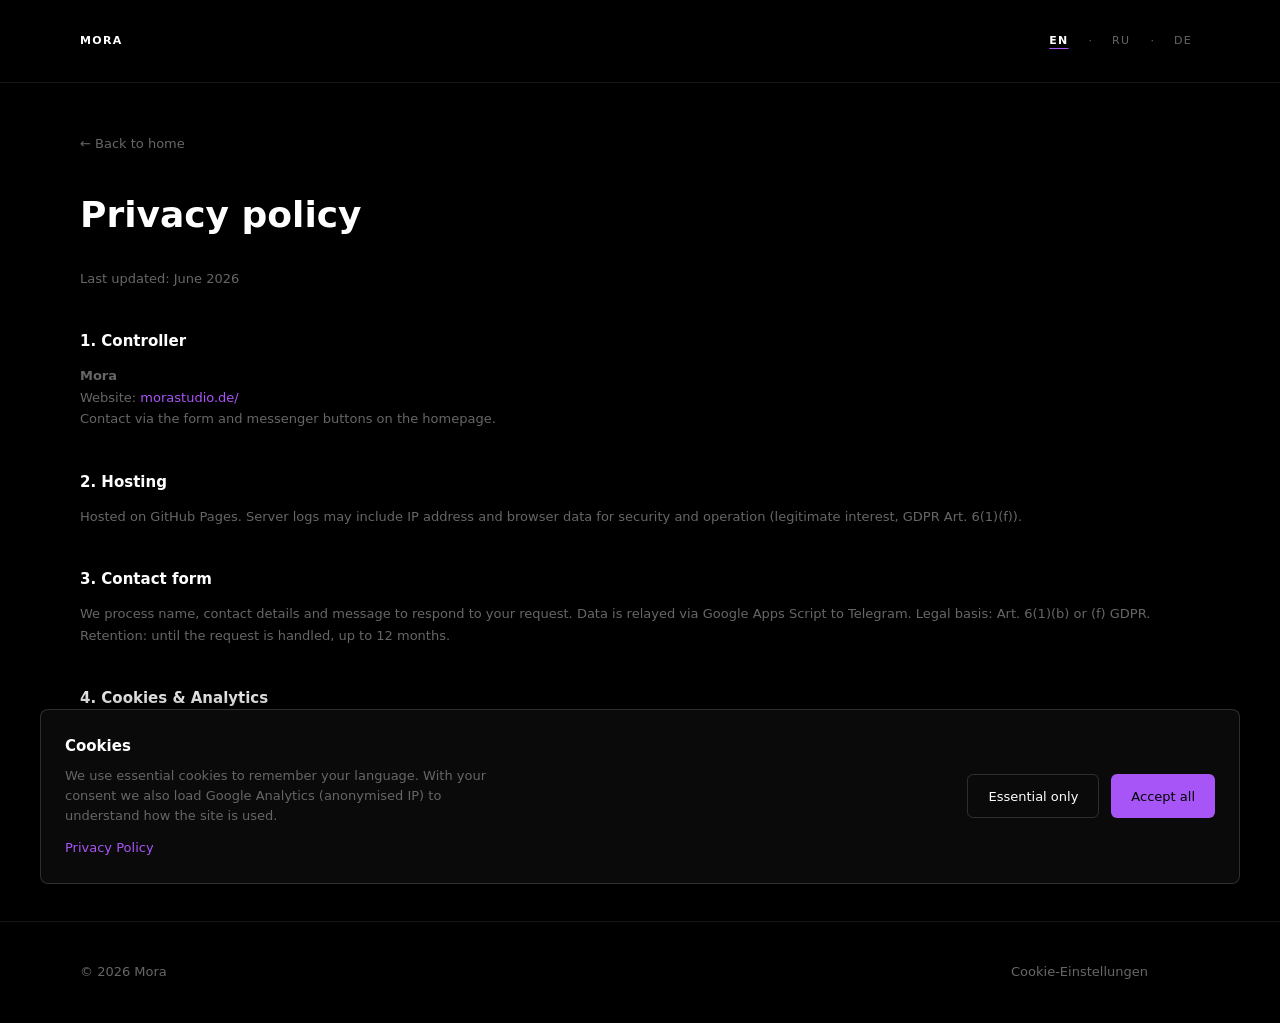
<file: datenschutz.html>
<!DOCTYPE html>
<html lang="de">
<head>
  <meta charset="UTF-8">
  <meta name="viewport" content="width=device-width, initial-scale=1.0">
  <meta name="referrer" content="strict-origin-when-cross-origin">
  <meta http-equiv="Content-Security-Policy" content="default-src 'self'; script-src 'self' https://www.googletagmanager.com; style-src 'self' https://fonts.googleapis.com 'unsafe-inline'; font-src 'self' https://fonts.gstatic.com; img-src 'self' data: https:; connect-src 'self' https://www.google-analytics.com https://region1.google-analytics.com https://www.googletagmanager.com; base-uri 'self'; form-action 'self'; frame-ancestors 'none'">
  <meta name="robots" content="noindex, follow">
  <title>Datenschutz — Mora</title>
  <link rel="icon" href="/favicon.ico" sizes="48x48">
  <link rel="icon" href="/favicon.svg" type="image/svg+xml">
  <link rel="preconnect" href="https://fonts.googleapis.com">
  <link rel="preconnect" href="https://fonts.gstatic.com" crossorigin>
  <link href="https://fonts.googleapis.com/css2?family=Inter:wght@400;500;600;700&display=swap" rel="stylesheet">
  <link rel="stylesheet" href="css/styles.css?v=19">
</head>
<body class="legal-page" data-legal-page="privacy">
  <header class="legal-page__header">
    <div class="container legal-page__header-inner">
      <a class="header__logo" href="/">Mora</a>
      <div class="lang-switcher" role="group" aria-label="Language">
        <button class="lang-switcher__btn" type="button" data-lang="en" aria-pressed="false">EN</button>
        <span class="lang-switcher__sep" aria-hidden="true">·</span>
        <button class="lang-switcher__btn" type="button" data-lang="ru" aria-pressed="false">RU</button>
        <span class="lang-switcher__sep" aria-hidden="true">·</span>
        <button class="lang-switcher__btn lang-switcher__btn--active" type="button" data-lang="de" aria-pressed="true">DE</button>
      </div>
    </div>
  </header>

  <main class="container legal-page__main">
    <a class="legal-page__back" href="/" data-legal-back>← Zur Startseite</a>
    <article class="legal-page__body" id="legal-body"></article>
  </main>

  <footer class="footer">
    <div class="container footer__inner">
      <p class="footer__copy">© 2026 Mora</p>
      <nav class="footer__nav" aria-label="Legal">
        <button class="footer__link footer__link-btn" type="button" data-cookie-settings>Cookie-Einstellungen</button>
      </nav>
    </div>
  </footer>

  <div class="cookie-banner" id="cookie-banner" role="dialog" aria-labelledby="cookie-banner-title" hidden>
    <div class="cookie-banner__inner container">
      <div class="cookie-banner__copy">
        <p class="cookie-banner__title" id="cookie-banner-title" data-cookie-title>Cookies</p>
        <p class="cookie-banner__text" data-cookie-text></p>
        <a class="cookie-banner__policy" href="/datenschutz.html" data-cookie-policy>Datenschutzerklärung</a>
      </div>
      <div class="cookie-banner__actions">
        <button class="btn btn--ghost" type="button" data-cookie-essential>Nur notwendige</button>
        <button class="btn btn--primary" type="button" data-cookie-accept>Alle akzeptieren</button>
      </div>
    </div>
  </div>

  <script src="js/security.js?v=1"></script>
  <script src="js/legal-config.js?v=3"></script>
  <script src="js/analytics-config.js?v=2"></script>
  <script src="js/analytics.js?v=3"></script>
  <script src="js/cookie-consent.js?v=1"></script>
  <script src="js/legal.js?v=4"></script>
</body>
</html>
</file>
<file: css/styles.css>
/* ==========================================================================
   Design Tokens v1.3 — editorial black + purple accent
   ========================================================================== */

:root {
  /* Raw colors */
  --color-black: #000000;
  --color-gray-950: #0A0A0A;
  --color-gray-900: #111111;
  --color-gray-700: #333333;
  --color-gray-500: #666666;
  --color-gray-400: #999999;
  --color-gray-200: #CCCCCC;
  --color-white: #FFFFFF;
  --color-purple-400: #C084FC;
  --color-purple-500: #A855F7;
  --color-purple-600: #9333EA;
  --color-purple-glow: rgba(168, 85, 247, 0.25);
  --color-amber-400: #FBBF24;
  --color-red-400: #F87171;
  --color-green-400: #4ADE80;

  /* Semantic backgrounds */
  --bg-page: var(--color-black);
  --bg-surface: var(--color-gray-950);
  --bg-surface-hover: var(--color-gray-900);
  --bg-elevated: var(--color-gray-950);
  --bg-accent-subtle: rgba(168, 85, 247, 0.06);

  /* Text */
  --text-primary: var(--color-white);
  --text-secondary: var(--color-gray-400);
  --text-muted: var(--color-gray-500);
  --text-inverse: var(--color-black);

  /* Accent */
  --color-accent: var(--color-purple-500);
  --color-accent-hover: var(--color-purple-400);
  --color-accent-active: var(--color-purple-600);
  --color-accent-muted: rgba(168, 85, 247, 0.15);

  /* Borders */
  --border-default: rgba(255, 255, 255, 0.15);
  --border-subtle: rgba(255, 255, 255, 0.08);
  --border-accent: rgba(168, 85, 247, 0.5);
  --border-width: 1px;
  --border-width-thick: 2px;

  /* Status */
  --color-success: var(--color-green-400);
  --color-error: var(--color-red-400);
  --color-badge: var(--color-amber-400);
  --overlay-backdrop: rgba(0, 0, 0, 0.85);

  /* Wireframe */
  --wireframe-stroke: rgba(255, 255, 255, 0.35);
  --wireframe-stroke-accent: var(--color-purple-glow);

  /* Mockup screenshots */
  --mockup-aspect-ratio: 16 / 10;
  --mockup-screenshot-bg: #0b0f14;

  /* Typography */
  --font-sans: "Inter", system-ui, -apple-system, "Segoe UI", Roboto, sans-serif;
  --font-mono: "JetBrains Mono", "Fira Code", ui-monospace, monospace;

  --text-display: 4rem;
  --text-h1: 2.75rem;
  --text-h2: 1.75rem;
  --text-h3: 1.125rem;
  --text-body-lg: 1.0625rem;
  --text-body: 0.9375rem;
  --text-body-sm: 0.8125rem;
  --text-label: 0.6875rem;
  --text-button: 0.8125rem;

  --tracking-tight: -0.03em;
  --tracking-normal: 0;
  --tracking-wide: 0.12em;
  --tracking-display: 0.02em;

  /* Spacing */
  --space-1: 4px;
  --space-2: 8px;
  --space-3: 12px;
  --space-4: 16px;
  --space-5: 20px;
  --space-6: 24px;
  --space-8: 32px;
  --space-10: 40px;
  --space-12: 48px;
  --space-16: 64px;
  --space-20: 80px;
  --space-24: 96px;
  --space-32: 128px;

  --section-padding-y: 64px;
  --container-max: 1200px;
  --container-padding-x: 20px;
  --grid-gap: 32px;
  --stack-gap: 20px;
  --sidebar-width: 48px;
  --nav-rail-width: 120px;
  --lang-switcher-gap: var(--space-3);

  /* Radii */
  --radius-sm: 4px;
  --radius-md: 6px;
  --radius-lg: 8px;
  --radius-xl: 12px;
  --radius-full: 9999px;

  /* Shadows */
  --shadow-sm: none;
  --shadow-md: 0 2px 8px rgba(0, 0, 0, 0.5);
  --shadow-lg: 0 4px 16px rgba(0, 0, 0, 0.6);
  --shadow-card: none;
  --shadow-card-hover: none;
  --shadow-header: 0 1px 0 var(--border-subtle);
  --shadow-header-scrolled: 0 1px 0 var(--border-default);
  --shadow-glow-accent: 0 0 32px rgba(168, 85, 247, 0.12);

  /* Motion */
  --duration-fast: 150ms;
  --duration-normal: 250ms;
  --duration-slow: 500ms;
  --duration-wireframe: 24s;
  --ease-default: cubic-bezier(0.4, 0, 0.2, 1);
  --ease-out: cubic-bezier(0, 0, 0.2, 1);
  --transition-colors: color var(--duration-fast) var(--ease-default),
                        background-color var(--duration-fast) var(--ease-default),
                        border-color var(--duration-fast) var(--ease-default);
  --transition-opacity: opacity var(--duration-normal) var(--ease-default);

  /* Z-index */
  --z-base: 0;
  --z-sidebar: 50;
  --z-header: 100;
  --z-back-to-top: 150;
  --z-drawer: 200;
  --z-toast: 300;
  --z-skip-link: 400;

  /* Focus */
  --focus-ring: 0 0 0 2px var(--color-accent-muted);
  --focus-outline: 1px solid var(--color-accent);
  --focus-outline-offset: 3px;

  /* Icons */
  --icon-sm: 18px;
  --icon-md: 22px;
  --icon-lg: 28px;
  --icon-xl: 40px;
}

@media (min-width: 768px) {
  :root {
    --section-padding-y: 96px;
    --container-padding-x: 40px;
  }
}

@media (max-width: 767px) {
  :root {
    --text-display: var(--text-h1);
  }
}

/* ==========================================================================
   Reset & Base
   ========================================================================== */

*,
*::before,
*::after {
  box-sizing: border-box;
  margin: 0;
  padding: 0;
}

html {
  scroll-behavior: smooth;
}

body {
  font-family: var(--font-sans);
  font-size: var(--text-body);
  line-height: 1.6;
  color: var(--text-primary);
  background-color: var(--bg-page);
  -webkit-font-smoothing: antialiased;
  -moz-osx-font-smoothing: grayscale;
}

body.drawer-open {
  overflow: hidden;
}

@media (min-width: 1024px) {
  main {
    padding-right: var(--nav-rail-width);
  }
}

img,
svg {
  display: block;
  max-width: 100%;
}

a {
  color: inherit;
  text-decoration: none;
}

ul,
ol {
  list-style: none;
}

button {
  font: inherit;
  cursor: pointer;
  border: none;
  background: none;
}

input,
textarea {
  font: inherit;
}

:focus-visible {
  outline: var(--focus-outline);
  outline-offset: var(--focus-outline-offset);
}

@media (prefers-reduced-motion: reduce) {
  html {
    scroll-behavior: auto;
  }

  *,
  *::before,
  *::after {
    animation-duration: 0.01ms !important;
    animation-iteration-count: 1 !important;
    transition-duration: 0.01ms !important;
  }
}

/* ==========================================================================
   Utilities
   ========================================================================== */

.skip-link {
  position: fixed;
  top: var(--space-4);
  left: var(--space-4);
  z-index: var(--z-skip-link);
  padding: var(--space-3) var(--space-4);
  background: var(--bg-surface);
  color: var(--color-accent);
  border-radius: var(--radius-md);
  font-size: var(--text-body-sm);
  font-weight: 500;
  transform: translateY(-200%);
  transition: transform var(--duration-normal) var(--ease-out);
}

.skip-link:focus {
  transform: translateY(0);
}

.container {
  max-width: var(--container-max);
  margin: 0 auto;
  padding-inline: var(--container-padding-x);
}

/* ==========================================================================
   Language Switcher
   ========================================================================== */

.lang-switcher {
  display: flex;
  align-items: center;
  gap: var(--lang-switcher-gap);
}

.lang-switcher__btn {
  font-size: var(--text-label);
  font-weight: 500;
  letter-spacing: var(--tracking-wide);
  text-transform: uppercase;
  color: var(--text-muted);
  padding: var(--space-2);
  min-width: 32px;
  min-height: 32px;
  transition: var(--transition-colors);
}

.lang-switcher__btn:hover {
  color: var(--text-primary);
}

.lang-switcher__btn--active {
  color: var(--text-primary);
  font-weight: 600;
  text-decoration: underline;
  text-decoration-color: var(--color-accent);
  text-underline-offset: 4px;
}

.lang-switcher__sep {
  color: var(--text-muted);
  font-size: var(--text-label);
  user-select: none;
}

/* ==========================================================================
   Sidebar
   ========================================================================== */

.sidebar {
  display: none;
}

@media (min-width: 1024px) {
  .sidebar {
    display: flex;
    flex-direction: column;
    align-items: center;
    gap: var(--space-6);
    position: fixed;
    left: var(--space-6);
    top: 50%;
    transform: translateY(-50%);
    z-index: var(--z-sidebar);
    width: var(--sidebar-width);
  }

  .sidebar__label {
    writing-mode: vertical-rl;
    text-orientation: mixed;
    font-size: var(--text-label);
    font-weight: 500;
    letter-spacing: var(--tracking-wide);
    text-transform: uppercase;
    color: var(--text-muted);
  }

  .sidebar__links {
    display: flex;
    flex-direction: column;
    align-items: center;
    gap: var(--space-3);
  }

  .sidebar__link {
    display: flex;
    align-items: center;
    justify-content: center;
    width: 44px;
    height: 44px;
    color: var(--text-primary);
    transition: var(--transition-colors);
  }

  .sidebar__link:hover {
    color: var(--color-accent);
  }

  .sidebar__link[data-contact-link="telegram"] {
    color: #26a5e4;
  }

  .sidebar__link[data-contact-link="telegram"]:hover {
    color: #1d96d8;
  }

  .sidebar__link[data-contact-link="whatsapp"] {
    color: #25d366;
  }

  .sidebar__link[data-contact-link="whatsapp"]:hover {
    color: #20bd5a;
  }
}

/* ==========================================================================
   Layout — Section
   ========================================================================== */

.section {
  padding-block: var(--section-padding-y);
  scroll-margin-top: 72px;
}

.section--hero {
  min-height: auto;
  display: flex;
  align-items: center;
}

.section--alt {
  background-color: var(--bg-surface);
}

@media (min-width: 1024px) {
  .section--hero {
    min-height: 90vh;
  }
}

/* ==========================================================================
   Section Header
   ========================================================================== */

.section-header {
  max-width: 560px;
}

.section-header__title {
  font-size: var(--text-h2);
  font-weight: 600;
  letter-spacing: var(--tracking-tight);
  color: var(--text-primary);
  line-height: 1.2;
}

.section-header__subtitle {
  font-size: var(--text-body-lg);
  color: var(--text-secondary);
  margin-top: var(--space-3);
  line-height: 1.65;
}

/* ==========================================================================
   Header
   ========================================================================== */

.header {
  position: sticky;
  top: 0;
  z-index: var(--z-header);
  background-color: rgba(0, 0, 0, 0.95);
  box-shadow: var(--shadow-header);
  transition: box-shadow var(--duration-normal) var(--ease-default),
              background-color var(--duration-normal) var(--ease-default);
}

.header--scrolled {
  box-shadow: var(--shadow-header-scrolled);
}

.header__inner {
  display: flex;
  align-items: center;
  justify-content: space-between;
  min-height: 64px;
  gap: var(--space-4);
}

.header__logo {
  font-size: var(--text-label);
  font-weight: 600;
  letter-spacing: var(--tracking-wide);
  text-transform: uppercase;
  color: var(--text-primary);
  transition: var(--transition-colors);
  flex-shrink: 0;
}

.header__logo:hover {
  color: var(--color-accent);
}

.header__nav--vertical {
  display: none;
}

.header__burger {
  display: flex;
  align-items: center;
  justify-content: center;
  width: 44px;
  height: 44px;
  color: var(--text-primary);
  border-radius: var(--radius-md);
  transition: var(--transition-colors);
}

.header__burger:hover {
  color: var(--color-accent);
}

.header__burger-icon--close {
  display: none;
}

.header__burger[aria-expanded="true"] .header__burger-icon--open {
  display: none;
}

.header__burger[aria-expanded="true"] .header__burger-icon--close {
  display: block;
}

.header__drawer {
  position: fixed;
  inset: 0;
  z-index: var(--z-drawer);
  visibility: hidden;
  pointer-events: none;
}

.header__drawer.is-open {
  visibility: visible;
  pointer-events: auto;
}

.header__drawer-backdrop {
  position: absolute;
  inset: 0;
  background: var(--overlay-backdrop);
  opacity: 0;
  transition: opacity var(--duration-normal) var(--ease-default);
}

.header__drawer.is-open .header__drawer-backdrop {
  opacity: 1;
}

.header__drawer-panel {
  position: absolute;
  top: 0;
  right: 0;
  width: 280px;
  height: 100%;
  background: var(--bg-page);
  border-left: var(--border-width) solid var(--border-default);
  padding: var(--space-16) var(--space-6) var(--space-6);
  display: flex;
  flex-direction: column;
  gap: var(--space-8);
  transform: translateX(100%);
  transition: transform var(--duration-normal) var(--ease-out);
}

.header__drawer.is-open .header__drawer-panel {
  transform: translateX(0);
}

.header__drawer-list {
  display: flex;
  flex-direction: column;
  gap: var(--space-6);
}

.header__drawer-link {
  font-size: var(--text-label);
  font-weight: 500;
  letter-spacing: var(--tracking-wide);
  text-transform: uppercase;
  color: var(--text-muted);
  transition: var(--transition-colors);
}

.header__drawer-link:hover,
.header__drawer-link.is-active {
  color: var(--text-primary);
}

.header__drawer-link.is-active {
  color: var(--color-accent);
}

.header__drawer-contact {
  display: flex;
  flex-direction: column;
  gap: var(--space-3);
  margin-top: var(--space-8);
}

@media (min-width: 1024px) {
  .header__burger {
    display: none;
  }

  .header__nav--vertical {
    display: block;
    position: fixed;
    right: var(--space-8);
    top: 50%;
    transform: translateY(-50%);
    z-index: var(--z-header);
  }

  .header__nav-list {
    display: flex;
    flex-direction: column;
    gap: var(--space-5);
    align-items: flex-end;
  }

  .header__nav-link {
    font-size: var(--text-label);
    font-weight: 500;
    letter-spacing: var(--tracking-wide);
    text-transform: uppercase;
    color: var(--text-muted);
    padding: var(--space-2) 0;
    transition: var(--transition-colors);
  }

  .header__nav-link:hover,
  .header__nav-link.is-active {
    color: var(--text-primary);
  }

  .header__nav-link.is-active {
    color: var(--color-accent);
  }
}

/* ==========================================================================
   Buttons
   ========================================================================== */

.btn {
  display: inline-flex;
  align-items: center;
  justify-content: center;
  gap: var(--space-2);
  min-height: 44px;
  padding: var(--space-3) var(--space-5);
  border-radius: var(--radius-md);
  font-size: var(--text-button);
  font-weight: 500;
  line-height: 1;
  cursor: pointer;
  transition: var(--transition-colors);
  white-space: nowrap;
}

.btn--primary {
  background-color: var(--color-accent);
  color: var(--text-inverse);
}

.btn--primary:hover {
  background-color: var(--color-accent-hover);
}

.btn--primary:active {
  background-color: var(--color-accent-active);
}

.btn--primary:disabled {
  opacity: 0.45;
  cursor: not-allowed;
}

.btn--primary:disabled:hover {
  background-color: var(--color-accent);
}

.form-note {
  margin-top: var(--space-4);
  font-size: var(--text-body-sm);
  color: var(--text-muted);
  line-height: 1.55;
  text-align: center;
}

.btn--telegram {
  background-color: #26a5e4;
  color: #fff;
}

.btn--telegram:hover {
  background-color: #1d96d8;
}

.btn--telegram:active {
  background-color: #1788c7;
}

.btn--whatsapp {
  background-color: #25d366;
  color: #fff;
  border: none;
}

.btn--whatsapp:hover {
  background-color: #20bd5a;
}

.btn--whatsapp:active {
  background-color: #1da851;
}

.btn--ghost {
  background-color: transparent;
  color: var(--text-primary);
  border: var(--border-width) solid var(--border-default);
}

.btn--ghost:hover {
  color: var(--color-accent);
  border-color: var(--border-accent);
}

.btn--block {
  width: 100%;
}

.btn__icon,
.btn__arrow {
  flex-shrink: 0;
}

/* ==========================================================================
   Hero
   ========================================================================== */

.hero__grid {
  display: grid;
  gap: var(--space-12);
  align-items: center;
}

.hero__title {
  font-size: var(--text-display);
  font-weight: 700;
  letter-spacing: var(--tracking-display);
  text-transform: uppercase;
  color: var(--text-primary);
  line-height: 1.05;
}

.hero__subtitle {
  font-size: var(--text-body-lg);
  color: var(--text-secondary);
  max-width: 480px;
  margin-top: var(--space-4);
  line-height: 1.65;
}

.hero__actions {
  display: flex;
  flex-wrap: wrap;
  gap: var(--space-4);
  margin-top: var(--space-8);
}

.hero__visual {
  display: flex;
  align-items: center;
  justify-content: center;
}

.hero__wireframe {
  width: 100%;
  max-width: 520px;
  aspect-ratio: 1 / 1;
  opacity: 0.7;
}

@media (prefers-reduced-motion: no-preference) {
  .hero__wireframe {
    animation: wireframe-rotate var(--duration-wireframe) linear infinite;
  }
}

@keyframes wireframe-rotate {
  from { transform: rotate(0deg); }
  to { transform: rotate(360deg); }
}

@media (min-width: 1024px) {
  .hero__grid {
    grid-template-columns: 45% 55%;
    gap: var(--space-16);
  }
}

/* ==========================================================================
   Services
   ========================================================================== */

.services-grid {
  display: grid;
  grid-template-columns: 1fr;
  gap: var(--grid-gap);
  margin-top: var(--space-12);
}

.service-card {
  background: transparent;
  border: var(--border-width) solid var(--border-default);
  border-radius: var(--radius-lg);
  padding: var(--space-8) var(--space-6);
  transition: border-color var(--duration-fast) var(--ease-default);
}

.service-card:hover {
  border-color: var(--border-accent);
}

.service-card__icon {
  display: flex;
  align-items: center;
  color: var(--text-primary);
}

.service-card__title {
  font-size: var(--text-h3);
  font-weight: 600;
  margin-top: var(--space-4);
  line-height: 1.3;
}

.service-card__text {
  font-size: var(--text-body);
  color: var(--text-secondary);
  margin-top: var(--space-2);
}

@media (min-width: 768px) {
  .services-grid {
    grid-template-columns: repeat(2, 1fr);
  }
}

/* ==========================================================================
   Cases
   ========================================================================== */

.cases-list {
  display: flex;
  flex-direction: column;
  gap: var(--space-20);
  margin-top: var(--space-12);
}

.case--featured {
  background: var(--bg-accent-subtle);
  border-left: var(--border-width-thick) solid var(--color-accent);
  padding: var(--space-8);
  border-radius: var(--radius-lg);
}

.case__grid {
  display: grid;
  gap: var(--space-8);
  align-items: start;
}

.case__badge {
  display: inline-block;
  padding: var(--space-1) var(--space-3);
  background: transparent;
  color: var(--color-badge);
  font-size: var(--text-label);
  font-weight: 500;
  letter-spacing: var(--tracking-wide);
  text-transform: uppercase;
  border: var(--border-width) solid var(--border-default);
  border-radius: var(--radius-full);
}

.case__title {
  font-size: var(--text-h3);
  font-weight: 600;
  margin-top: var(--space-3);
  line-height: 1.3;
}

.case__blocks {
  display: flex;
  flex-direction: column;
  gap: var(--space-4);
  margin-top: var(--space-6);
}

.case__label {
  display: block;
  font-size: var(--text-label);
  font-weight: 500;
  letter-spacing: var(--tracking-wide);
  text-transform: uppercase;
  color: var(--color-accent);
  margin-bottom: var(--space-1);
}

.case__text {
  font-size: var(--text-body);
  color: var(--text-secondary);
}

.case__stack {
  display: flex;
  flex-wrap: wrap;
  gap: var(--space-2);
  margin-top: var(--space-6);
}

.case__tag {
  font-family: var(--font-mono);
  font-size: var(--text-body-sm);
  color: var(--text-muted);
  background: var(--bg-elevated);
  padding: var(--space-1) var(--space-3);
  border-radius: var(--radius-sm);
  border: var(--border-width) solid var(--border-subtle);
}

.case__mockup {
  width: 100%;
  min-height: 0;
}

.mockup-window {
  aspect-ratio: var(--mockup-aspect-ratio);
  background: var(--bg-elevated);
  border: var(--border-width) solid var(--border-default);
  border-radius: var(--radius-xl);
  overflow: hidden;
  display: flex;
  flex-direction: column;
  min-height: 0;
}

.mockup-window__titlebar {
  display: flex;
  align-items: center;
  gap: var(--space-2);
  padding: var(--space-3) var(--space-4);
  background: var(--bg-page);
  border-bottom: var(--border-width) solid var(--border-subtle);
}

.mockup-window__dot {
  width: 8px;
  height: 8px;
  border-radius: var(--radius-full);
  background: var(--border-default);
}

.mockup-window__title {
  margin-left: var(--space-2);
  font-size: var(--text-body-sm);
  color: var(--text-muted);
}

.mockup-window__body {
  flex: 1;
  min-height: 0;
  padding: var(--space-4);
  display: flex;
  flex-direction: column;
  gap: var(--space-3);
}

.mockup-window:has(.mockup-window__body--screenshot) {
  aspect-ratio: auto;
  height: auto;
}

.mockup-window__body--screenshot {
  flex: none;
  min-height: 0;
  padding: 0;
  gap: 0;
  background: var(--mockup-screenshot-bg);
  overflow: hidden;
  aspect-ratio: 1024 / 665;
  line-height: 0;
}

.mockup-window__screenshot {
  display: block;
  width: 100%;
  height: auto;
  max-width: 100%;
  vertical-align: top;
}

.mockup-row {
  height: 10px;
  background: var(--bg-surface);
  border-radius: var(--radius-sm);
  width: 75%;
}

.mockup-row--wide { width: 90%; }
.mockup-row--short { width: 45%; }
.mockup-row--accent {
  background: var(--color-accent-muted);
  width: 60%;
}

@media (min-width: 1024px) {
  .case__grid {
    grid-template-columns: 55% 45%;
    gap: var(--space-12);
  }

  .case--reverse .case__grid {
    grid-template-columns: 45% 55%;
  }

  .case--reverse .case__mockup {
    order: -1;
  }
}

/* ==========================================================================
   Process Timeline
   ========================================================================== */

.process {
  margin-top: var(--space-12);
}

.process__list {
  display: flex;
  flex-direction: column;
  gap: var(--space-8);
  position: relative;
}

.process__step {
  position: relative;
  padding-left: 56px;
}

.process__step::before {
  content: "";
  position: absolute;
  left: 19px;
  top: 40px;
  bottom: calc(-1 * var(--space-8));
  width: 1px;
  background: var(--border-default);
}

.process__step:last-child::before {
  display: none;
}

.process__number {
  position: absolute;
  left: 0;
  top: 0;
  display: flex;
  align-items: center;
  justify-content: center;
  width: 40px;
  height: 40px;
  background: transparent;
  color: var(--color-accent);
  font-weight: 600;
  font-size: var(--text-body);
  border: var(--border-width) solid var(--color-accent);
  border-radius: var(--radius-full);
}

.process__title {
  font-size: var(--text-h3);
  font-weight: 600;
  line-height: 1.3;
}

.process__text {
  font-size: var(--text-body);
  color: var(--text-secondary);
  margin-top: var(--space-2);
}

@media (min-width: 1024px) {
  .process__list {
    flex-direction: row;
    gap: var(--space-6);
  }

  .process__step {
    flex: 1;
    padding-left: 0;
    padding-top: 56px;
    text-align: center;
  }

  .process__step::before {
    left: calc(50% + 24px);
    right: calc(-50% + 24px);
    top: 19px;
    bottom: auto;
    width: auto;
    height: 1px;
  }

  .process__step:last-child::before {
    display: none;
  }

  .process__number {
    left: 50%;
    transform: translateX(-50%);
  }
}

/* ==========================================================================
   Contact
   ========================================================================== */

.contact__grid {
  display: grid;
  gap: var(--space-12);
  margin-top: var(--space-12);
}

.contact__heading {
  font-size: var(--text-h2);
  font-weight: 600;
  letter-spacing: var(--tracking-tight);
  line-height: 1.2;
}

.contact__lead {
  font-size: var(--text-body-lg);
  color: var(--text-secondary);
  margin-top: var(--space-4);
  line-height: 1.65;
}

.contact__actions {
  display: flex;
  flex-wrap: wrap;
  gap: var(--space-4);
  margin-top: var(--space-8);
}

.form-field--hp {
  position: absolute;
  left: -9999px;
  width: 1px;
  height: 1px;
  overflow: hidden;
}

.toast--error {
  border-color: rgba(248, 113, 113, 0.45);
  background: rgba(69, 10, 10, 0.92);
}

.toast--error .toast__icon {
  color: #f87171;
}

.contact__form button[type="submit"]:disabled {
  opacity: 0.7;
  cursor: wait;
}

.contact__form--disabled .form-field__input {
  opacity: 0.55;
  cursor: not-allowed;
}

.contact__form {
  display: flex;
  flex-direction: column;
  gap: var(--space-6);
}

.form-field__label {
  display: block;
  font-size: var(--text-body-sm);
  color: var(--text-muted);
  margin-bottom: var(--space-2);
}

.form-field__input {
  width: 100%;
  padding: var(--space-3) 0;
  background: transparent;
  border: none;
  border-bottom: var(--border-width) solid var(--border-default);
  border-radius: 0;
  color: var(--text-primary);
  font-size: var(--text-body);
  transition: border-color var(--duration-fast) var(--ease-default);
}

.form-field__input::placeholder {
  color: var(--text-muted);
}

.form-field__input:focus {
  outline: none;
  border-bottom-color: var(--color-accent);
  box-shadow: var(--focus-ring);
}

textarea.form-field__input {
  min-height: 100px;
  resize: vertical;
}

.form-field--error .form-field__input {
  border-bottom-color: var(--color-error);
}

.form-field--consent {
  margin-top: var(--space-2);
}

.form-consent {
  display: flex;
  align-items: flex-start;
  gap: var(--space-3);
  cursor: pointer;
  font-size: var(--text-body-sm);
  color: var(--text-muted);
  line-height: 1.5;
}

.form-consent__input {
  flex-shrink: 0;
  width: 18px;
  height: 18px;
  margin-top: 2px;
  accent-color: var(--color-accent);
}

.form-consent__link {
  color: var(--color-accent);
  text-decoration: underline;
  text-underline-offset: 2px;
}

.form-consent__link:hover {
  color: var(--text-primary);
}

@media (min-width: 768px) {
  .contact__grid {
    grid-template-columns: 1fr 1fr;
    gap: var(--space-16);
    align-items: start;
  }
}

/* ==========================================================================
   Footer
   ========================================================================== */

.footer {
  border-top: var(--border-width) solid var(--border-subtle);
}

.footer__inner {
  display: flex;
  flex-wrap: wrap;
  align-items: center;
  justify-content: space-between;
  gap: var(--space-6);
  padding-block: var(--space-10);
  padding-inline-end: calc(44px + var(--space-8) + var(--space-4));
}

.footer__copy {
  font-size: var(--text-body-sm);
  color: var(--text-muted);
  margin: 0;
}

.footer__nav {
  display: flex;
  flex-wrap: wrap;
  align-items: center;
  gap: var(--space-4) var(--space-6);
}

.footer__link,
.footer__link-btn {
  font-size: var(--text-body-sm);
  color: var(--text-muted);
  text-decoration: none;
  background: none;
  border: none;
  padding: 0;
  cursor: pointer;
  font-family: inherit;
  transition: color var(--duration-fast) var(--ease-default);
}

.footer__link:hover,
.footer__link-btn:hover,
.footer__link:focus-visible,
.footer__link-btn:focus-visible {
  color: var(--color-accent);
}

.footer__link--accent {
  color: var(--color-accent);
}

/* ==========================================================================
   Back to Top
   ========================================================================== */

.back-to-top {
  position: fixed;
  bottom: var(--space-8);
  right: var(--space-8);
  z-index: var(--z-back-to-top);
  display: flex;
  align-items: center;
  justify-content: center;
  width: 44px;
  height: 44px;
  background: transparent;
  border: var(--border-width) solid var(--border-default);
  border-radius: var(--radius-md);
  color: var(--text-primary);
  opacity: 0;
  visibility: hidden;
  pointer-events: none;
  transition: var(--transition-colors), opacity var(--duration-normal) var(--ease-default),
              visibility var(--duration-normal) var(--ease-default);
}

.back-to-top--visible {
  opacity: 1;
  visibility: visible;
  pointer-events: auto;
}

.back-to-top:hover {
  border-color: var(--border-accent);
  color: var(--color-accent);
}

/* ==========================================================================
   Toast
   ========================================================================== */

.toast {
  position: fixed;
  bottom: var(--space-8);
  left: 50%;
  z-index: var(--z-toast);
  display: flex;
  align-items: center;
  gap: var(--space-3);
  max-width: 400px;
  width: calc(100% - var(--space-8));
  padding: var(--space-4) var(--space-6);
  background: var(--bg-surface);
  border: var(--border-width) solid var(--border-accent);
  border-radius: var(--radius-lg);
  opacity: 0;
  transform: translateX(-50%) translateY(20px);
  pointer-events: none;
  transition: opacity var(--duration-slow) var(--ease-out),
              transform var(--duration-slow) var(--ease-out);
}

.toast--visible {
  opacity: 1;
  transform: translateX(-50%) translateY(0);
  pointer-events: auto;
}

.toast__icon {
  flex-shrink: 0;
  color: var(--color-success);
}

.toast__message {
  font-size: var(--text-body);
  color: var(--text-primary);
}

@media (min-width: 1024px) {
  .back-to-top {
    right: var(--space-8);
  }

  .footer__inner {
    padding-inline-end: calc(44px + var(--space-8) + var(--space-4));
  }
}

/* ==========================================================================
   Cookie banner
   ========================================================================== */

.cookie-banner {
  position: fixed;
  inset-inline: 0;
  bottom: 0;
  z-index: calc(var(--z-toast) + 1);
  padding: var(--space-4);
  pointer-events: none;
  opacity: 0;
  transform: translateY(100%);
  transition: opacity var(--duration-normal) var(--ease-out),
              transform var(--duration-normal) var(--ease-out);
}

.cookie-banner--visible {
  pointer-events: auto;
  opacity: 1;
  transform: translateY(0);
}

.cookie-banner__inner {
  display: flex;
  flex-direction: column;
  gap: var(--space-6);
  padding: var(--space-6);
  background: var(--bg-surface);
  border: var(--border-width) solid var(--border-default);
  border-radius: var(--radius-lg);
  box-shadow: 0 -8px 32px rgba(0, 0, 0, 0.35);
}

.cookie-banner__title {
  font-size: var(--text-body);
  font-weight: 600;
  color: var(--text-primary);
  margin: 0 0 var(--space-2);
}

.cookie-banner__text {
  font-size: var(--text-body-sm);
  color: var(--text-muted);
  margin: 0;
  line-height: 1.55;
  max-width: 52ch;
}

.cookie-banner__policy {
  display: inline-block;
  margin-top: var(--space-3);
  font-size: var(--text-body-sm);
  color: var(--color-accent);
}

.cookie-banner__actions {
  display: flex;
  flex-wrap: wrap;
  gap: var(--space-3);
}

@media (min-width: 768px) {
  .cookie-banner__inner {
    flex-direction: row;
    align-items: center;
    justify-content: space-between;
  }
}

/* ==========================================================================
   Legal pages
   ========================================================================== */

.legal-page {
  min-height: 100vh;
  display: flex;
  flex-direction: column;
}

.legal-page__header {
  border-bottom: var(--border-width) solid var(--border-subtle);
  padding-block: var(--space-6);
}

.legal-page__header-inner {
  display: flex;
  align-items: center;
  justify-content: space-between;
  gap: var(--space-6);
}

.legal-page__main {
  flex: 1;
  padding-block: var(--space-12) var(--space-16);
}

.legal-page__back {
  display: inline-block;
  margin-bottom: var(--space-8);
  font-size: var(--text-body-sm);
  color: var(--text-muted);
  text-decoration: none;
}

.legal-page__back:hover {
  color: var(--color-accent);
}

.legal-page__body h1 {
  font-size: clamp(1.75rem, 4vw, 2.25rem);
  margin: 0 0 var(--space-6);
}

.legal-page__body h2 {
  font-size: var(--text-body);
  font-weight: 600;
  margin: var(--space-10) 0 var(--space-3);
  color: var(--text-primary);
}

.legal-page__body p,
.legal-page__body li {
  font-size: var(--text-body-sm);
  color: var(--text-muted);
  line-height: 1.65;
  margin: 0 0 var(--space-4);
}

.legal-page__body a {
  color: var(--color-accent);
}

.legal-page__body code {
  font-size: 0.9em;
  color: var(--text-primary);
}
</file>
